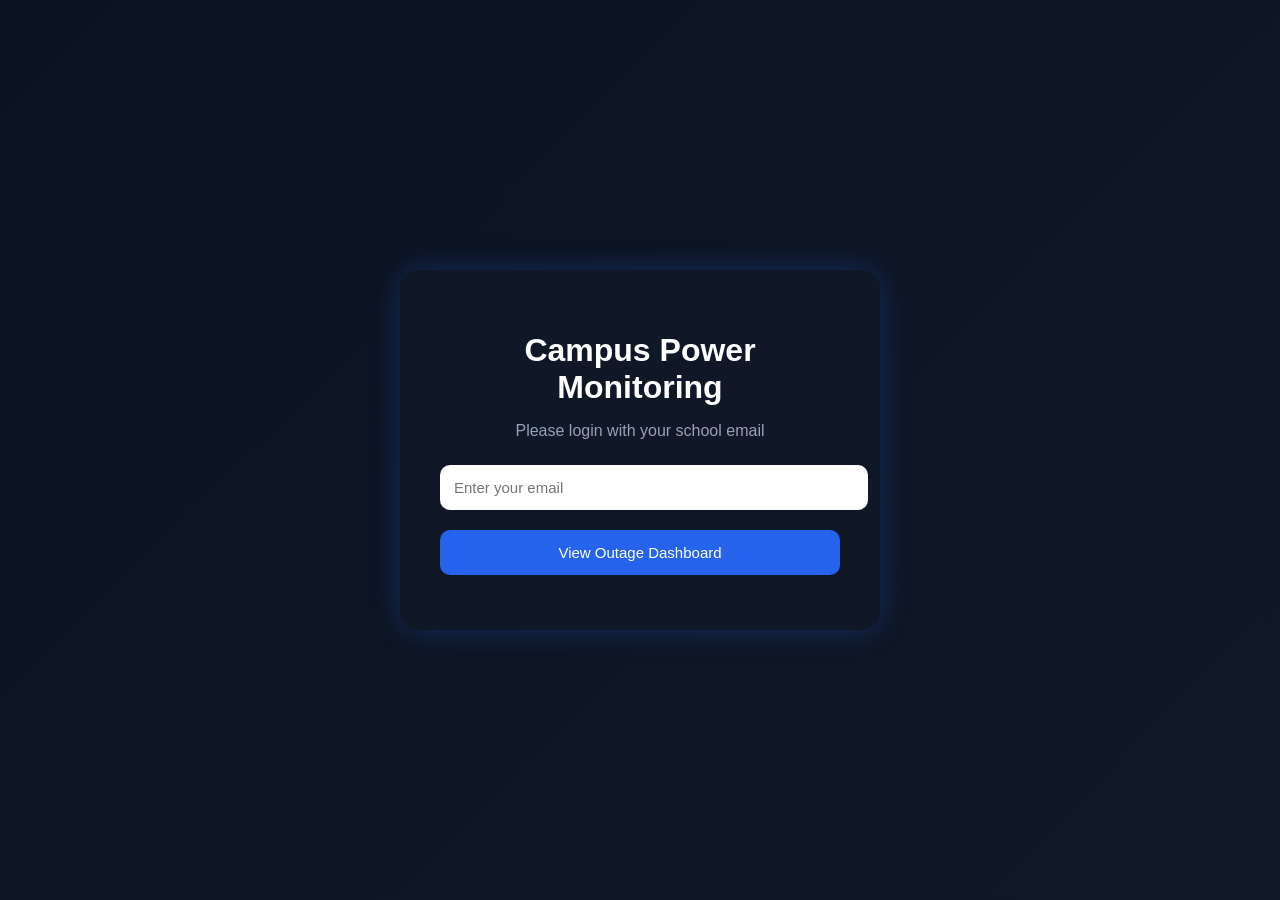
<file: templates/index.html>
<!DOCTYPE html>
<html>
<head>

    <title>Power Monitoring System</title>

    <link rel="stylesheet" href="/static/style.css">

</head>

<body class="landing-body">

<div class="landing-container">

    <div class="landing-card">

        <h1>Campus Power Monitoring</h1>

        <p>
            Please login with your school email
        </p>

        <input
            type="email"
            id="email"
            placeholder="Enter your email"
        >

        <button onclick="registerUser()">
            View Outage Dashboard
        </button>

        <div id="message"></div>

    </div>

</div>

<script src="/static/app.js"></script>

</body>
</html>
</file>
<file: static/style.css>
body {
            margin: 0;
            font-family: "Segoe UI", sans-serif;
            background: #0b1220;
            color: #e5e7eb;
            display: flex;
            min-height: 100vh;
        }

        /* SIDEBAR */

        .sidebar {
            width: 260px;
            background: #111827;
            padding: 20px;
            border-right: 1px solid #1f2937;
        }

        .sidebar h2 {
            font-size: 16px;
            margin-bottom: 15px;
            color: #93c5fd;
        }

        .building {
            padding: 12px;
            margin-bottom: 10px;
            background: #1f2937;
            border-radius: 10px;
            cursor: pointer;
            transition: 0.3s;
            font-size: 14px;
        }

        .building:hover {
            background: #2563eb;
            transform: translateX(4px);
        }

        .top-stats {
            display: grid;
            grid-template-columns: repeat(4, 1fr);
            gap: 16px;
            margin: 10px 0 20px 0;
        }

        .stat-box {
            background: #111827;
            padding: 18px;
            border-radius: 14px;
            border: 1px solid #1f2937;
        }

        .stat-box h4 {
            margin: 0;
            color: #94a3b8;
            font-size: 14px;
        }

        .stat-box p {
            margin-top: 10px;
            font-size: 24px;
            font-weight: bold;
        }

        .system-status {
            display: flex;
            align-items: center;
            gap: 10px;
            margin-top: 10px;
            color: #94a3b8;
        }

        .status-dot {
            width: 12px;
            height: 12px;
            border-radius: 50%;
            background: #22c55e;
            box-shadow: 0 0 12px #22c55e;
        }

        /* MAIN AREA */

        .main {
            flex: 1;
            padding: 25px;
        }

        .header {
            font-size: 28px;
            font-weight: bold;
            margin-bottom: 25px;
            color: #f8fafc;
        }

        .grid {
            display: grid;
            grid-template-columns: 1fr 1fr;
            gap: 20px;
        }

        /* CARDS */

        .card {
            background: #111827;
            border: 1px solid #1f2937;
            border-radius: 16px;
            padding: 20px;
            box-shadow: 0 6px 20px rgba(0,0,0,0.3);
        }

        .card h3 {
            margin-top: 0;
            color: #93c5fd;
        }

        /* BUTTON */

        button {
            padding: 12px 18px;
            background: #2563eb;
            border: none;
            color: white;
            border-radius: 10px;
            cursor: pointer;
            font-size: 14px;
            transition: all 0.3s ease;
        }

        button:hover {
            background: #1d4ed8;
        }

        button:disabled {
            opacity: 0.7;
            cursor: not-allowed;
        }

        /* RISK COLORS */

        .low {
            color: #22c55e;
            font-weight: bold;
            font-size: 24px;
        }

        .medium {
            color: #eab308;
            font-weight: bold;
            font-size: 24px;
        }

        .high {
            color: #f97316;
            font-weight: bold;
            font-size: 24px;
        }

        .critical {
            color: #ef4444;
            font-weight: bold;
            font-size: 24px;
        }

        #statusText {
            margin-top: 12px;
            color: #94a3b8;
            font-size: 14px;
        }

        .metric {
            margin-bottom: 12px;
            font-size: 15px;
        }

        .metric span {
            color: #60a5fa;
            font-weight: bold;
        }

        canvas {
            margin-top: 15px;
        }


                body {
            margin: 0;
            font-family: "Segoe UI", sans-serif;
        }

        /* LANDING PAGE */

        .landing-body {

            background:
                linear-gradient(
                    135deg,
                    #0b1220,
                    #111827
                );

            height: 100vh;

            display: flex;

            justify-content: center;

            align-items: center;

            color: white;
        }

        .landing-container {

            width: 100%;

            display: flex;

            justify-content: center;
        }

        .landing-card {

            background: rgba(17,24,39,0.9);

            padding: 40px;

            width: 400px;

            border-radius: 20px;

            text-align: center;

            box-shadow:
                0 0 30px rgba(37,99,235,0.3);
        }

        .landing-card h1 {

            margin-bottom: 10px;

            font-size: 32px;
        }

        .landing-card p {

            color: #94a3b8;

            margin-bottom: 25px;
        }

        .landing-card input {

            width: 100%;

            padding: 14px;

            border-radius: 10px;

            border: none;

            margin-bottom: 20px;

            font-size: 15px;

            outline: none;
        }

        .landing-card button {

            width: 100%;

            padding: 14px;

            border: none;

            background: #2563eb;

            color: white;

            border-radius: 10px;

            font-size: 15px;

            cursor: pointer;

            transition: 0.3s;
        }

        .landing-card button:hover {

            background: #1d4ed8;
        }

        #message {

            margin-top: 15px;

            color: #f87171;
        }
</file>
